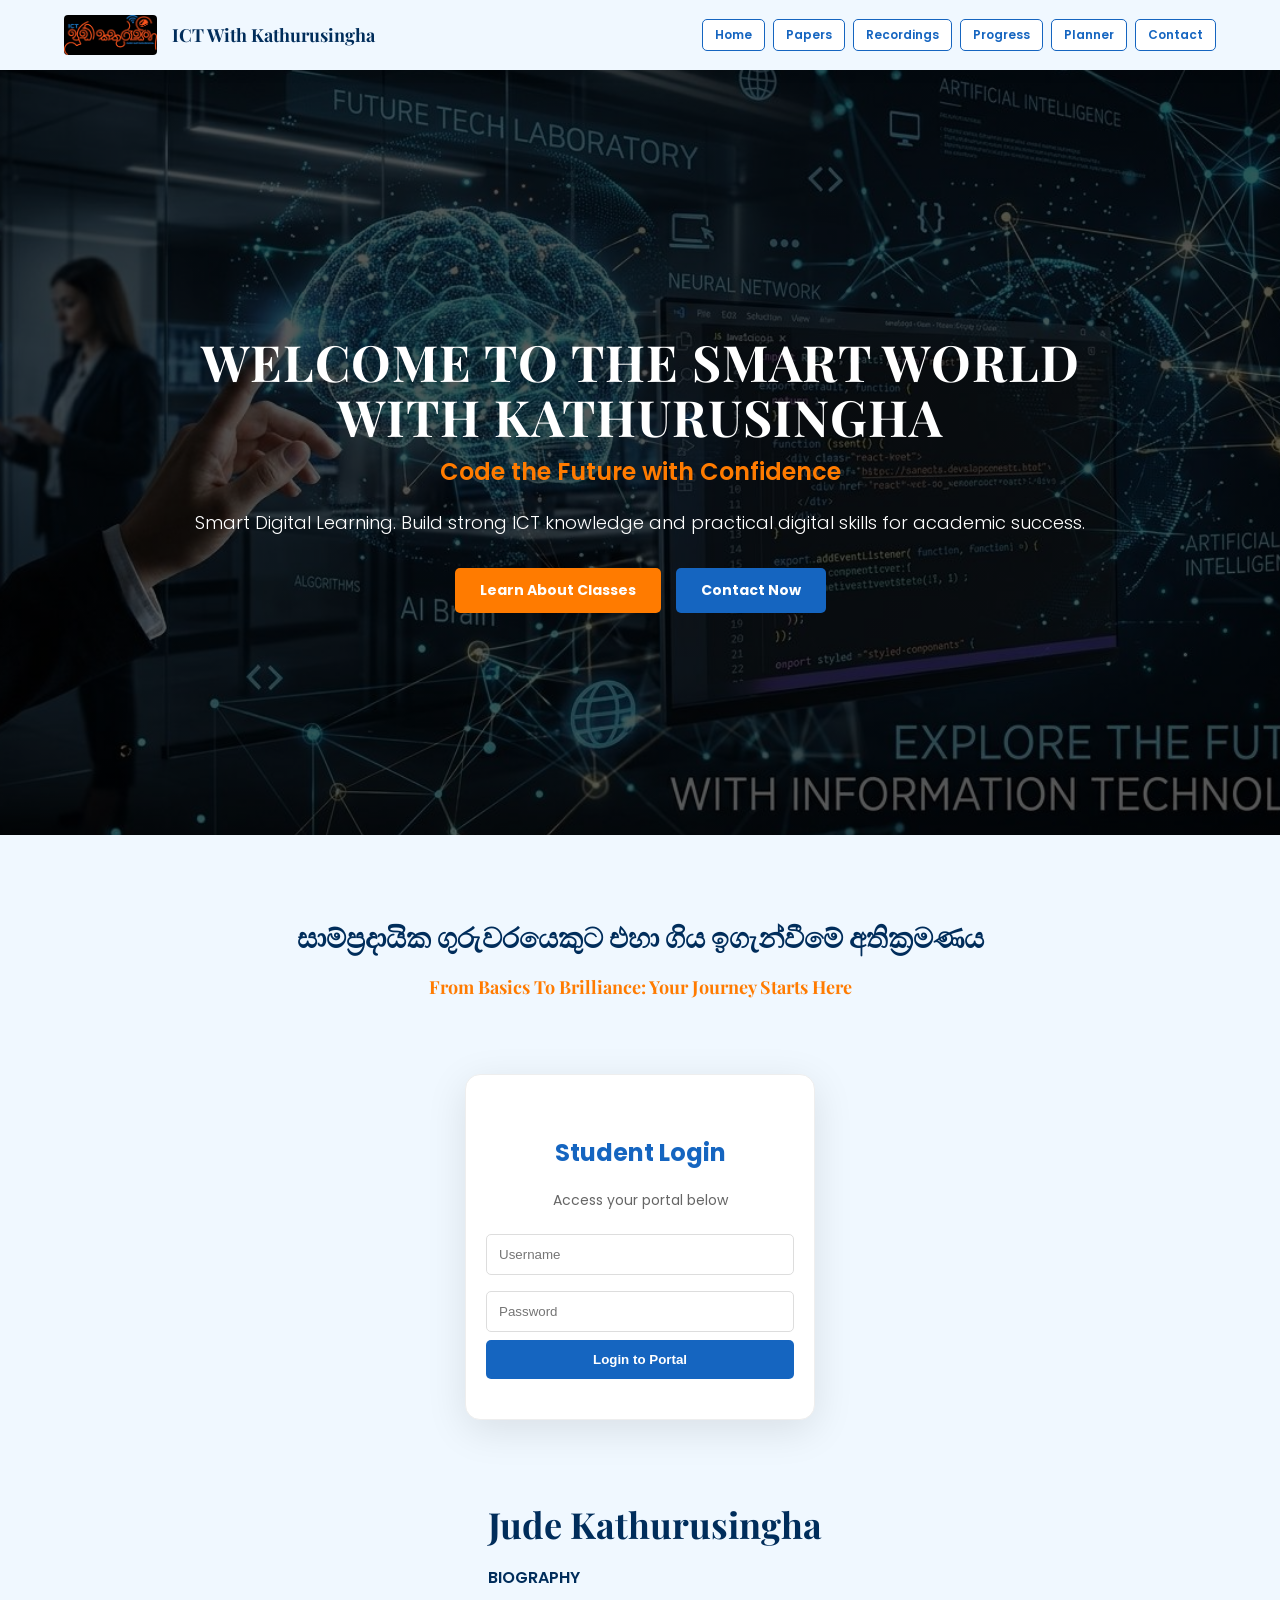
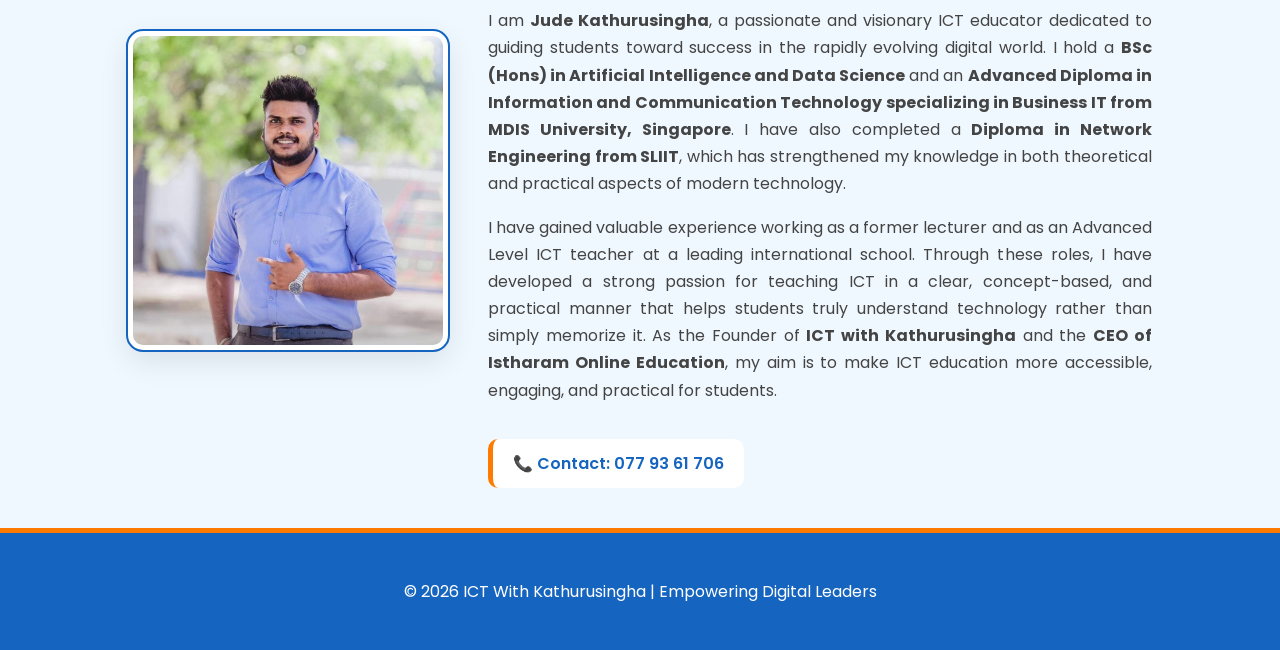
<file: index.html>
<!DOCTYPE html>
<html lang="en">
<head>
    <meta charset="UTF-8">
    <meta name="viewport" content="width=device-width, initial-scale=1.0">
    <title>ICT With Kathurusingha - Home</title>
    <link rel="stylesheet" href="style.css">
    <link rel="stylesheet" href="https://cdnjs.cloudflare.com/ajax/libs/font-awesome/6.0.0/css/all.min.css">
</head>
<body>

<header>
    <div class="logo-area">
        <img src="logo.jpeg" class="logo" alt="Logo">
        <h1>ICT With Kathurusingha</h1>
    </div>
    <nav>
        <a href="index.html">Home</a>
        <a href="papers.html">Papers</a>
        <a href="recordings.html">Recordings</a>
        <a href="progress.html">Progress</a>
        <a href="planner.html">Planner</a>
        <a href="contact.html">Contact</a>
    </nav>
</header>

<section class="hero">
    <div class="hero-text">
        <h1 class="hero-title">WELCOME TO THE SMART WORLD WITH KATHURUSINGHA</h1>
        <span class="tagline">Code the Future with Confidence</span>
        <p>Smart Digital Learning. Build strong ICT knowledge and practical digital skills for academic success.</p>
        <div class="hero-buttons">
            <a href="classes.html" class="btn">Learn About Classes</a>
            <a href="contact.html" class="btn2">Contact Now</a>
        </div>
    </div>
</section>

<section class="description">
    <h1>සාම්ප්‍රදායික ගුරුවරයෙකුට එහා ගිය ඉගැන්වීමේ අතික්‍රමණය</h1>
    <h2>From Basics To Brilliance: Your Journey Starts Here</h2>
</section>
    <section class="login">
    <h2>Student Login</h2>
    <p style="font-size: 14px; color: #666; margin-bottom: 15px;">Access your portal below</p>
    <input type="text" placeholder="Username">
    <input type="password" placeholder="Password">
    <button>Login to Portal</button>
</section>

<section class="teacher">
    <div class="teacher-img">
        <img src="teacher.jpeg" alt="Jude Kathurusingha">
    </div>
    <div class="teacher-info">
        <h2>Jude Kathurusingha</h2>
        <div class="bio-text">
            <p style="font-weight: 600; color: #002d5b; margin-bottom: 5px;">BIOGRAPHY</p>
            <p>I am <b>Jude Kathurusingha</b>, a passionate and visionary ICT educator dedicated to guiding students toward success in the rapidly evolving digital world. I hold a <b>BSc (Hons) in Artificial Intelligence and Data Science</b> and an <b>Advanced Diploma in Information and Communication Technology specializing in Business IT from MDIS University, Singapore</b>. I have also completed a <b>Diploma in Network Engineering from SLIIT</b>, which has strengthened my knowledge in both theoretical and practical aspects of modern technology.</p>

            <p>I have gained valuable experience working as a former lecturer and as an Advanced Level ICT teacher at a leading international school. Through these roles, I have developed a strong passion for teaching ICT in a clear, concept-based, and practical manner that helps students truly understand technology rather than simply memorize it. As the Founder of <b>ICT with Kathurusingha</b> and the <b>CEO of Istharam Online Education</b>, my aim is to make ICT education more accessible, engaging, and practical for students.</p>
        </div>
        
        <div class="contact-highlight">
            📞 Contact: 077 93 61 706
        </div>
    </div>
</section>


<footer>
    <p>© 2026 ICT With Kathurusingha | Empowering Digital Leaders</p>
</footer>

</body>
</html>
</file>
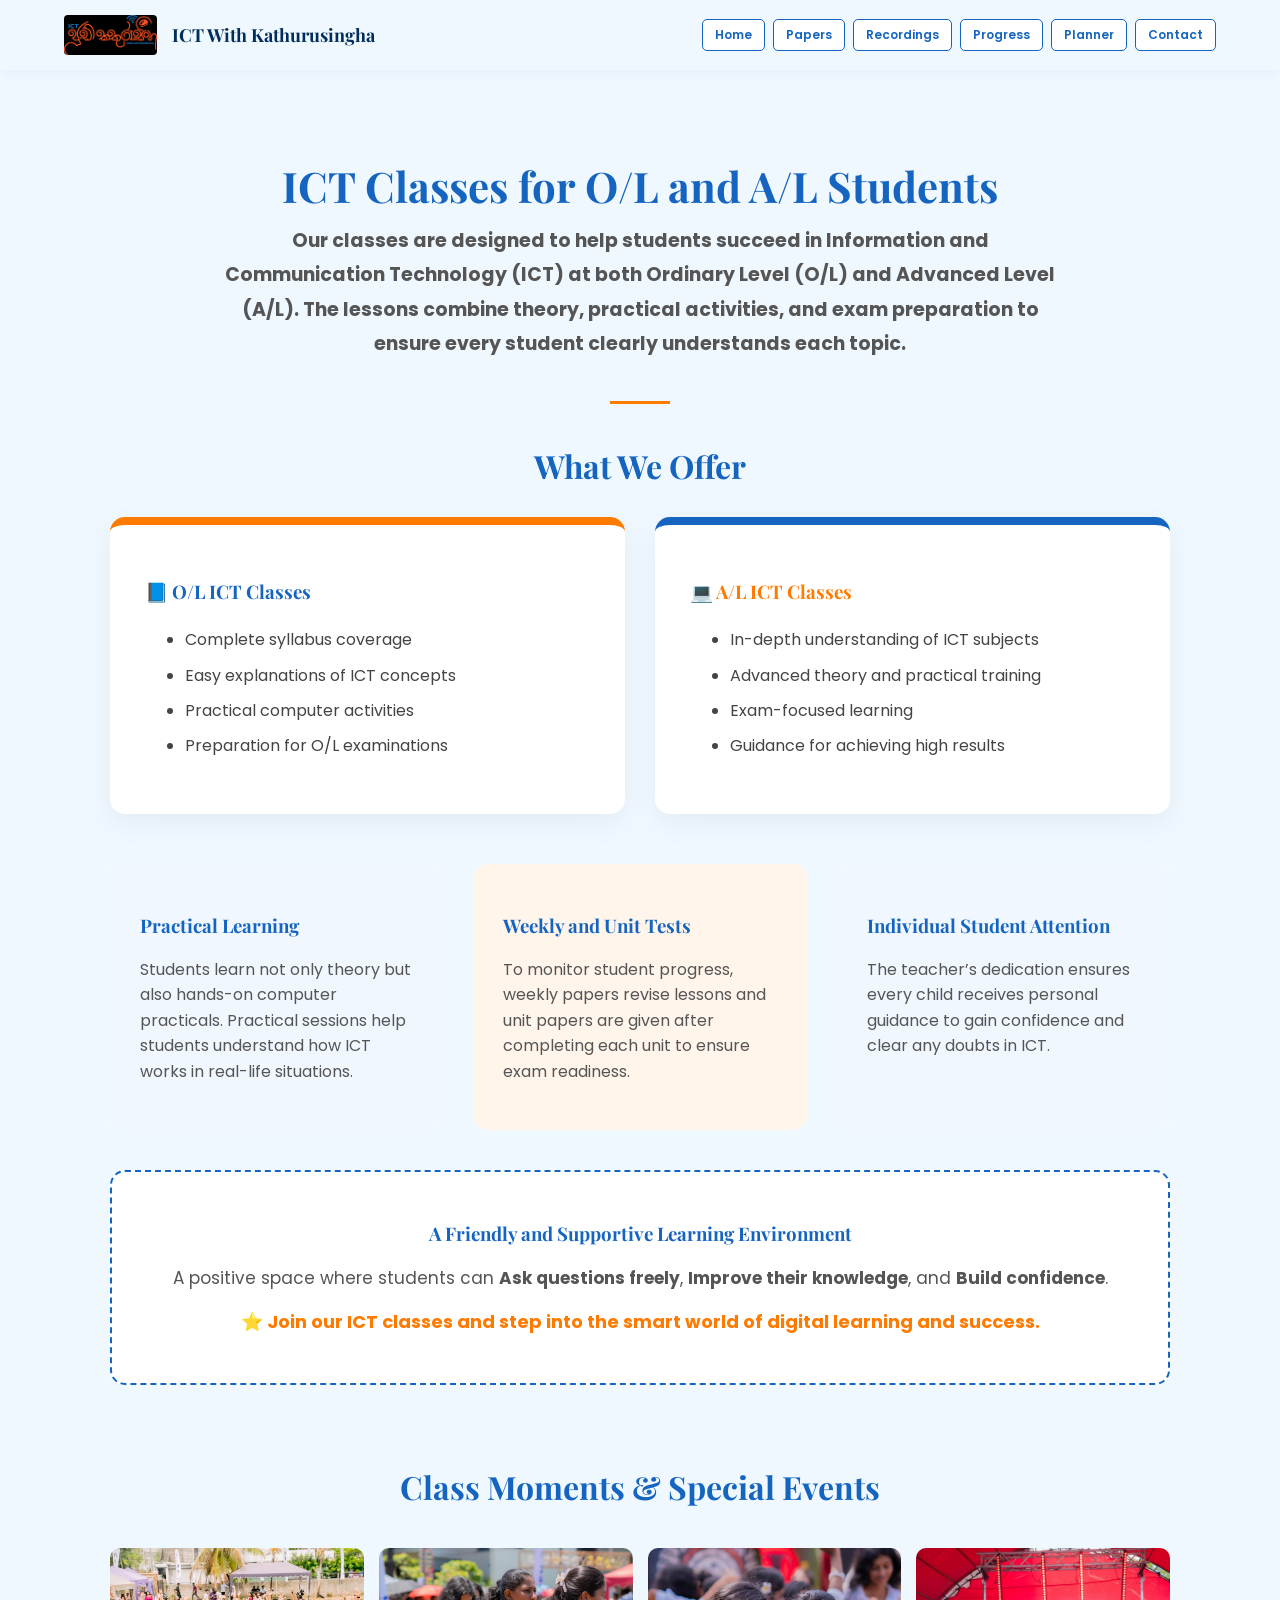
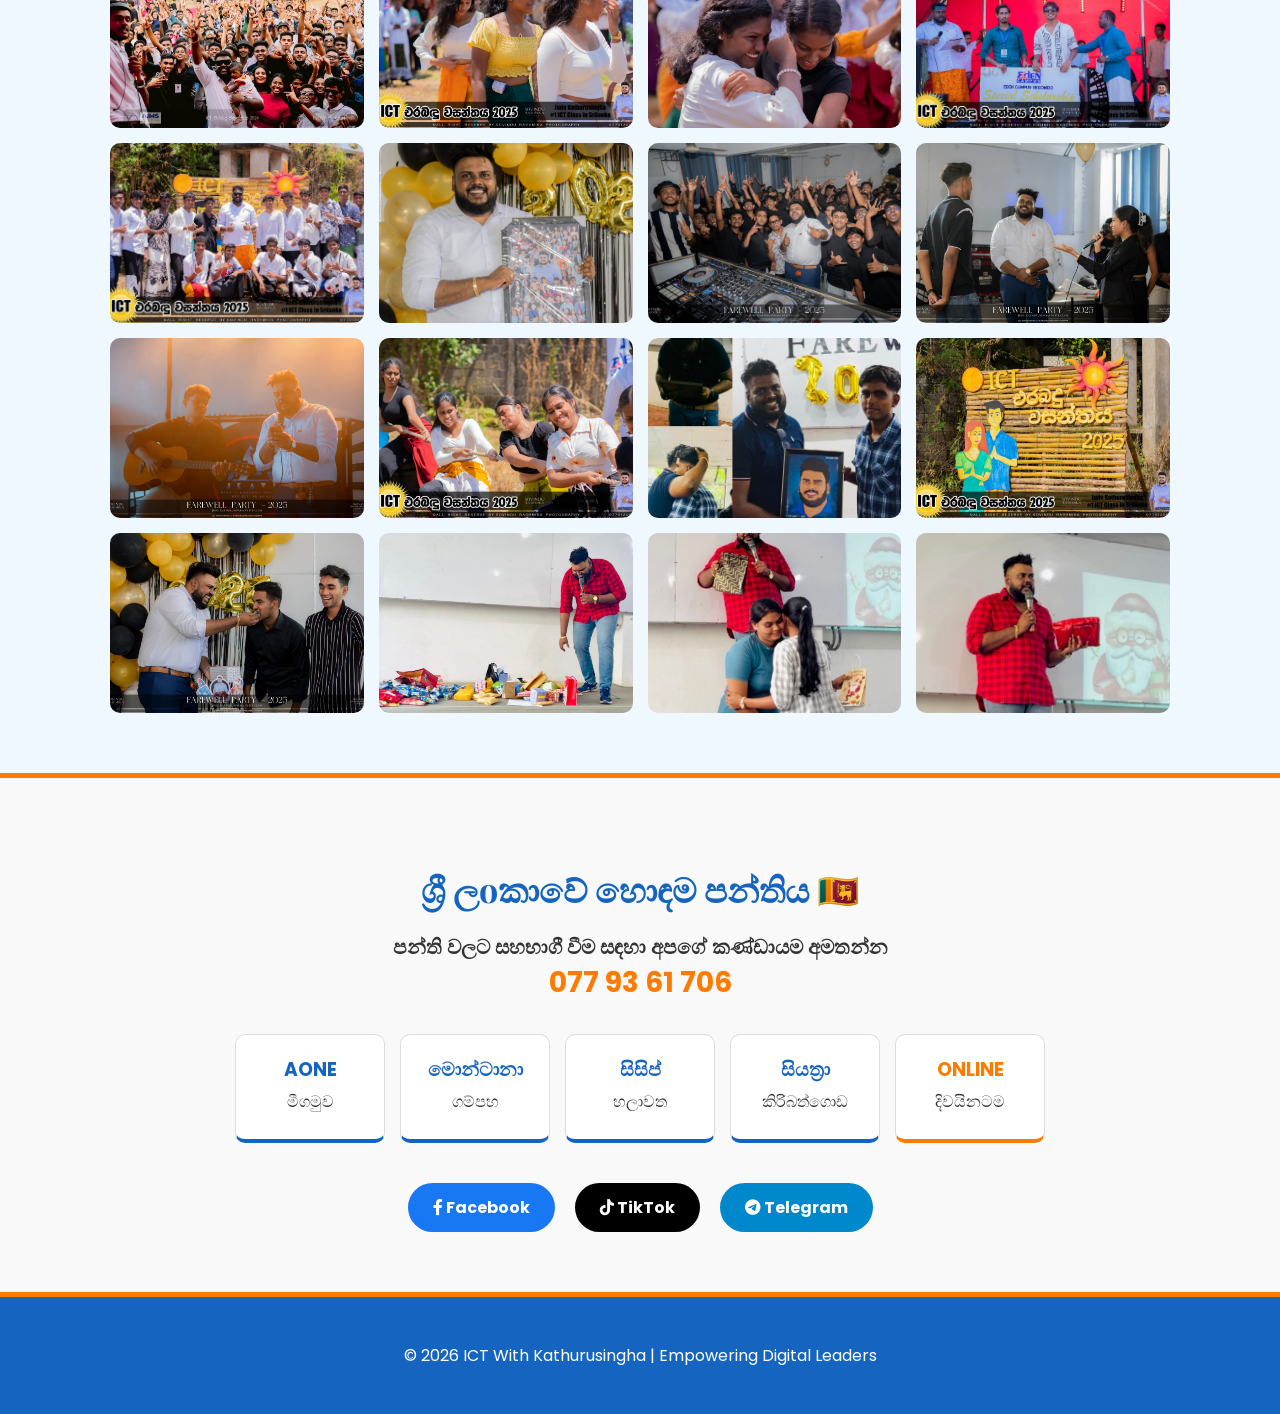
<file: classes.html>
<!DOCTYPE html>
<html lang="en">
<head>
    <meta charset="UTF-8">
    <meta name="viewport" content="width=device-width, initial-scale=1.0">
    <title>Our Classes - ICT With Kathurusingha</title>
    <link rel="stylesheet" href="style.css">
    <link rel="stylesheet" href="https://cdnjs.cloudflare.com/ajax/libs/font-awesome/6.0.0/css/all.min.css">
</head>
<body>

<header>
    <div class="logo-area">
        <img src="logo.jpeg" class="logo" alt="Logo">
        <h1>ICT With Kathurusingha</h1>
    </div>
    <nav>
        <a href="index.html">Home</a>
        <a href="papers.html">Papers</a>
        <a href="recordings.html">Recordings</a>
        <a href="progress.html">Progress</a>
        <a href="planner.html">Planner</a>
        <a href="contact.html">Contact</a>
    </nav>
</header>

<div class="container" style="max-width: 1100px; margin: 40px auto; padding: 20px;">
    <h1 style="font-family: 'Playfair Display', serif; color: #1565c0; text-align: center; font-size: 42px; margin-bottom: 10px;">ICT Classes for O/L and A/L Students</h1>
    <p style="font-size: 19px; line-height: 1.8; text-align: center; color: #555; max-width: 850px; margin: 0 auto;">
       <b> Our classes are designed to help students succeed in Information and Communication Technology (ICT) at both Ordinary Level (O/L) and Advanced Level (A/L). The lessons combine theory, practical activities, and exam preparation to ensure every student clearly understands each topic.</b>
    </p>

    <hr style="border: 0; border-top: 3px solid #ff7b00; width: 60px; margin: 40px auto;">

    <h2 style="text-align: center; font-family: 'Playfair Display', serif; color: #1565c0; font-size: 32px; margin-bottom: 30px;">What We Offer</h2>
    
    <div style="display: grid; grid-template-columns: repeat(auto-fit, minmax(300px, 1fr)); gap: 30px;">
        <div style="background: #fff; padding: 35px; border-radius: 15px; border-top: 8px solid #ff7b00; box-shadow: 0 10px 30px rgba(0,0,0,0.05);">
            <h3 style="color: #1565c0; font-family: 'Playfair Display', serif;">📘 O/L ICT Classes</h3>
            <ul style="line-height: 2.2; font-size: 16px; color: #444;">
                <li>Complete syllabus coverage</li>
                <li>Easy explanations of ICT concepts</li>
                <li>Practical computer activities</li>
                <li>Preparation for O/L examinations</li>
            </ul>
        </div>
        <div style="background: #fff; padding: 35px; border-radius: 15px; border-top: 8px solid #1565c0; box-shadow: 0 10px 30px rgba(0,0,0,0.05);">
            <h3 style="color: #ff7b00; font-family: 'Playfair Display', serif;">💻 A/L ICT Classes</h3>
            <ul style="line-height: 2.2; font-size: 16px; color: #444;">
                <li>In-depth understanding of ICT subjects</li>
                <li>Advanced theory and practical training</li>
                <li>Exam-focused learning</li>
                <li>Guidance for achieving high results</li>
            </ul>
        </div>
    </div>

    <div style="margin-top: 50px; display: grid; grid-template-columns: repeat(auto-fit, minmax(300px, 1fr)); gap: 30px;">
        <div style="background: #f0f7ff; padding: 30px; border-radius: 15px;">
            <h3 style="color: #1565c0; font-family: 'Playfair Display', serif;">Practical Learning</h3>
            <p style="color: #555; line-height: 1.6;">Students learn not only theory but also hands-on computer practicals. Practical sessions help students understand how ICT works in real-life situations.</p>
        </div>
        <div style="background: #fff5eb; padding: 30px; border-radius: 15px;">
            <h3 style="color: #1565c0; font-family: 'Playfair Display', serif;">Weekly and Unit Tests</h3>
            <p style="color: #555; line-height: 1.6;">To monitor student progress, weekly papers revise lessons and unit papers are given after completing each unit to ensure exam readiness.</p>
        </div>
        <div style="background: #f0f7ff; padding: 30px; border-radius: 15px;">
            <h3 style="color: #1565c0; font-family: 'Playfair Display', serif;">Individual Student Attention</h3>
            <p style="color: #555; line-height: 1.6;">The teacher’s dedication ensures every child receives personal guidance to gain confidence and clear any doubts in ICT.</p>
        </div>
    </div>

    <div style="margin-top: 40px; text-align: center; background: #fff; border: 2px dashed #1565c0; padding: 30px; border-radius: 15px;">
        <h3 style="color: #1565c0; font-family: 'Playfair Display', serif;">A Friendly and Supportive Learning Environment</h3>
        <p style="color: #555; font-size: 17px;">A positive space where students can <b>Ask questions freely</b>, <b>Improve their knowledge</b>, and <b>Build confidence</b>.</p>
        <p style="color: #ff7b00; font-weight: bold; font-size: 18px; margin-top: 15px;">⭐ Join our ICT classes and step into the smart world of digital learning and success.</p>
    </div>

    <section style="margin-top: 80px;">
        <h2 style="text-align: center; font-family: 'Playfair Display', serif; color: #1565c0; font-size: 32px; margin-bottom: 40px;">Class Moments & Special Events</h2>
        <div style="display: grid; grid-template-columns: repeat(auto-fit, minmax(220px, 1fr)); gap: 15px;">
            <div style="overflow: hidden; border-radius: 10px; height: 180px;"><img src="img1.jpeg" style="width: 100%; height: 100%; object-fit: cover;"></div>
            <div style="overflow: hidden; border-radius: 10px; height: 180px;"><img src="img2.jpeg" style="width: 100%; height: 100%; object-fit: cover;"></div>
            <div style="overflow: hidden; border-radius: 10px; height: 180px;"><img src="img3.jpeg" style="width: 100%; height: 100%; object-fit: cover;"></div>
            <div style="overflow: hidden; border-radius: 10px; height: 180px;"><img src="img4.jpeg" style="width: 100%; height: 100%; object-fit: cover;"></div>
            <div style="overflow: hidden; border-radius: 10px; height: 180px;"><img src="img5.jpeg" style="width: 100%; height: 100%; object-fit: cover;"></div>
            <div style="overflow: hidden; border-radius: 10px; height: 180px;"><img src="img6.jpeg" style="width: 100%; height: 100%; object-fit: cover;"></div>
            <div style="overflow: hidden; border-radius: 10px; height: 180px;"><img src="img7.jpeg" style="width: 100%; height: 100%; object-fit: cover;"></div>
            <div style="overflow: hidden; border-radius: 10px; height: 180px;"><img src="img8.jpeg" style="width: 100%; height: 100%; object-fit: cover;"></div>
            <div style="overflow: hidden; border-radius: 10px; height: 180px;"><img src="img9.jpeg" style="width: 100%; height: 100%; object-fit: cover;"></div>
            <div style="overflow: hidden; border-radius: 10px; height: 180px;"><img src="img10.jpeg" style="width: 100%; height: 100%; object-fit: cover;"></div>
            <div style="overflow: hidden; border-radius: 10px; height: 180px;"><img src="img11.jpeg" style="width: 100%; height: 100%; object-fit: cover;"></div>
            <div style="overflow: hidden; border-radius: 10px; height: 180px;"><img src="img12.jpeg" style="width: 100%; height: 100%; object-fit: cover;"></div>
            <div style="overflow: hidden; border-radius: 10px; height: 180px;"><img src="img13.jpeg" style="width: 100%; height: 100%; object-fit: cover;"></div>
            <div style="overflow: hidden; border-radius: 10px; height: 180px;"><img src="img14.jpeg" style="width: 100%; height: 100%; object-fit: cover;"></div>
            <div style="overflow: hidden; border-radius: 10px; height: 180px;"><img src="img15.jpeg" style="width: 100%; height: 100%; object-fit: cover;"></div>
            <div style="overflow: hidden; border-radius: 10px; height: 180px;"><img src="img16.jpeg" style="width: 100%; height: 100%; object-fit: cover;"></div>
        </div>
    </section>
</div>

<section class="contact-section" style="text-align: center; padding: 60px 10%; background: #f9f9f9; border-top: 5px solid #ff7b00;">
    <h2 style="font-family: 'Playfair Display', serif; color: #1565c0; font-size: 34px; margin-bottom: 10px;">ශ්‍රී ලoකාවේ හොඳම පන්තිය 🇱🇰</h2>
    <p style="font-size: 20px; font-weight: 600; color: #333;">පන්ති වලට සහභාගී වීම සඳහා අපගේ කණ්ඩායම අමතන්න <br> <span style="color: #ff7b00; font-size: 28px; font-weight: bold;">077 93 61 706</span></p>

    <div style="display: flex; flex-wrap: wrap; justify-content: center; gap: 15px; margin-top: 30px;">
        <div style="background: white; border: 1px solid #ddd; padding: 20px; border-radius: 10px; width: 150px; border-bottom: 4px solid #1565c0;">
            <h3 style="margin: 0; color: #1565c0;">AONE</h3>
            <p style="margin: 5px 0;">මීගමුව</p>
        </div>
        <div style="background: white; border: 1px solid #ddd; padding: 20px; border-radius: 10px; width: 150px; border-bottom: 4px solid #1565c0;">
            <h3 style="margin: 0; color: #1565c0;">මොන්ටානා</h3>
            <p style="margin: 5px 0;">ගම්පහ</p>
        </div>
        <div style="background: white; border: 1px solid #ddd; padding: 20px; border-radius: 10px; width: 150px; border-bottom: 4px solid #1565c0;">
            <h3 style="margin: 0; color: #1565c0;">සිසිප්</h3>
            <p style="margin: 5px 0;">හලාවත</p>
        </div>
        <div style="background: white; border: 1px solid #ddd; padding: 20px; border-radius: 10px; width: 150px; border-bottom: 4px solid #1565c0;">
            <h3 style="margin: 0; color: #1565c0;">සියත්‍රා</h3>
            <p style="margin: 5px 0;">කිරිබත්ගොඩ</p>
        </div>
        <div style="background: white; border: 1px solid #ddd; padding: 20px; border-radius: 10px; width: 150px; border-bottom: 4px solid #ff7b00;">
            <h3 style="margin: 0; color: #ff7b00;">ONLINE</h3>
            <p style="margin: 5px 0;">දිවයිනටම</p>
        </div>
    </div>

    <div style="display: flex; justify-content: center; gap: 20px; margin-top: 40px;">
        <a href="https://www.facebook.com/share/1CArF5iA5g/" style="background: #1877f2; color: white; padding: 12px 25px; text-decoration: none; border-radius: 50px; font-weight: bold;"><i class="fab fa-facebook-f"></i> Facebook</a>
        <a href="https://tiktok.com/@judekathurusingha" style="background: black; color: white; padding: 12px 25px; text-decoration: none; border-radius: 50px; font-weight: bold;"><i class="fab fa-tiktok"></i> TikTok</a>
        <a href="https://t.me/Kathurusingha" style="background: #0088cc; color: white; padding: 12px 25px; text-decoration: none; border-radius: 50px; font-weight: bold;"><i class="fab fa-telegram-plane"></i> Telegram</a>
    </div>
</section>

<footer>
    <p>© 2026 ICT With Kathurusingha | Empowering Digital Leaders</p>
</footer>

</body>
</html>
</file>
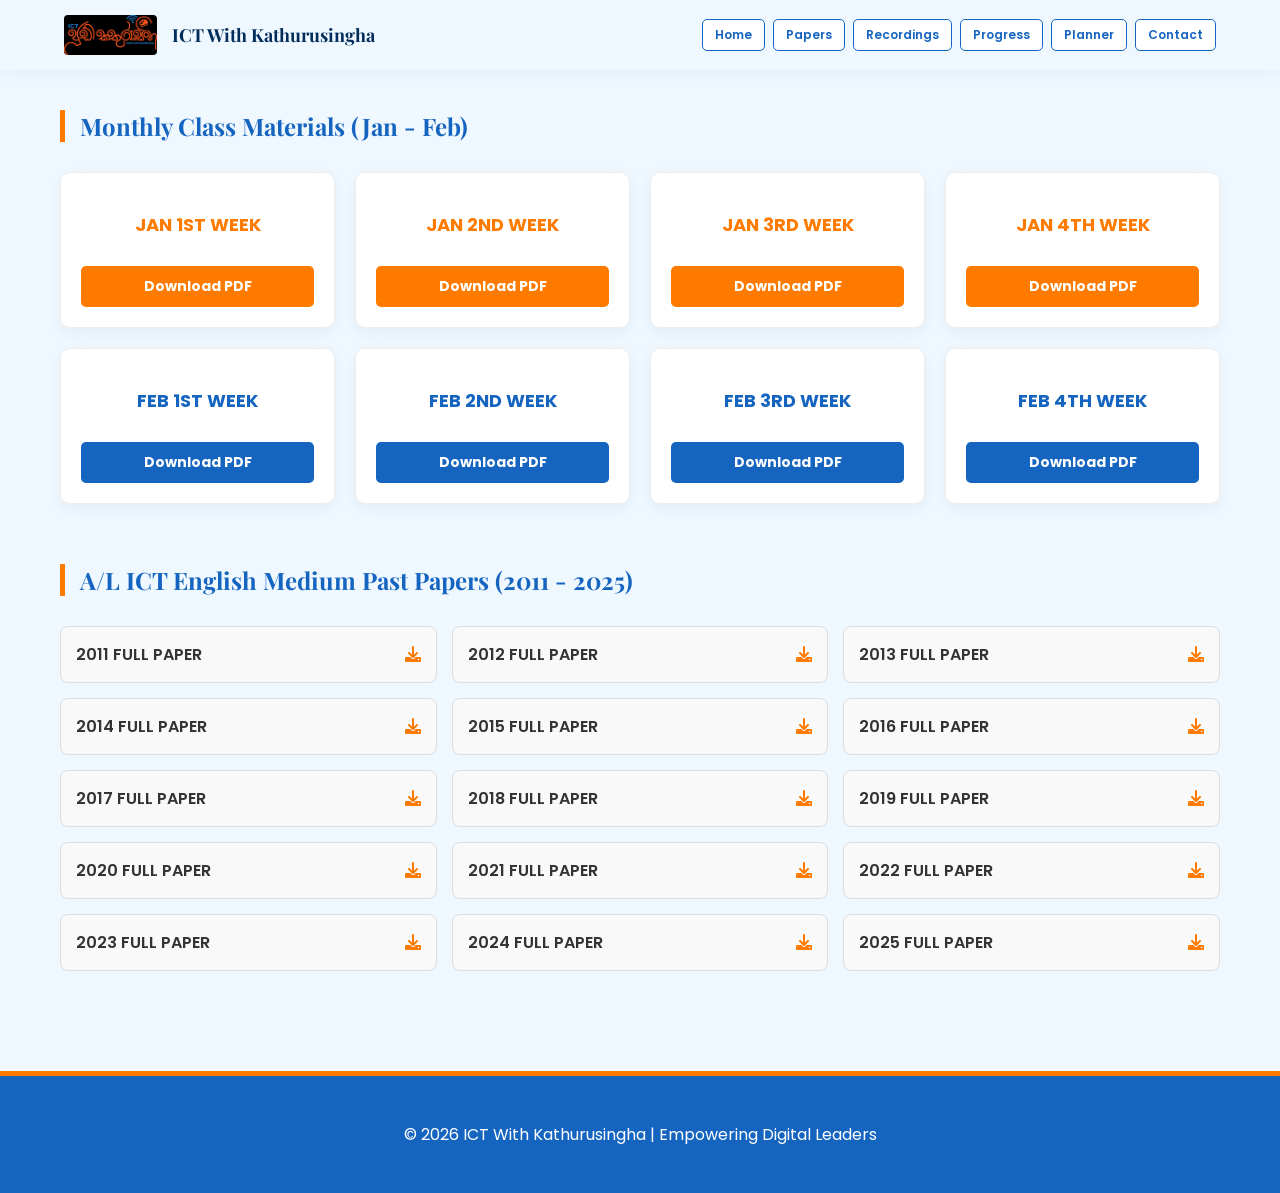
<file: papers.html>
<!DOCTYPE html>
<html lang="en">
<head>
    <meta charset="UTF-8">
    <meta name="viewport" content="width=device-width, initial-scale=1.0">
    <title>Papers - ICT With Kathurusingha</title>
    <link rel="stylesheet" href="style.css">
    <link rel="stylesheet" href="https://cdnjs.cloudflare.com/ajax/libs/font-awesome/6.0.0/css/all.min.css">
</head>
<body>

<header>
    <div class="logo-area">
        <img src="logo.jpeg" class="logo" alt="Logo">
        <h1>ICT With Kathurusingha</h1>
    </div>
    <nav>
        <a href="index.html">Home</a>
        <a href="papers.html">Papers</a>
        <a href="recordings.html">Recordings</a>
        <a href="progress.html">Progress</a>
        <a href="planner.html">Planner</a>
        <a href="contact.html">Contact</a>
    </nav>
</header>

<div class="container" style="max-width: 1200px; margin: 40px auto; padding: 0 20px;">
    
    <h2 style="font-family: 'Playfair Display', serif; color: #1565c0; border-left: 5px solid #ff7b00; padding-left: 15px; margin-bottom: 30px;">Monthly Class Materials (Jan - Feb)</h2>
    
    <div style="display: grid; grid-template-columns: repeat(auto-fit, minmax(250px, 1fr)); gap: 20px; margin-bottom: 60px;">
        <div class="paper-box" style="background: #fff; padding: 20px; border-radius: 10px; box-shadow: 0 5px 15px rgba(0,0,0,0.05); border: 1px solid #eee; text-align: center;">
            <h3 style="color: #ff7b00; font-size: 18px;">JAN 1ST WEEK</h3>
            <a href="JAN 1ST WEEK.pdf" class="btn" style="width: 100%; padding: 10px; font-size: 14px; margin-top: 10px;">Download PDF</a>
        </div>
        <div class="paper-box" style="background: #fff; padding: 20px; border-radius: 10px; box-shadow: 0 5px 15px rgba(0,0,0,0.05); border: 1px solid #eee; text-align: center;">
            <h3 style="color: #ff7b00; font-size: 18px;">JAN 2ND WEEK</h3>
            <a href="JAN 2ND WEEK.pdf" class="btn" style="width: 100%; padding: 10px; font-size: 14px; margin-top: 10px;">Download PDF</a>
        </div>
        <div class="paper-box" style="background: #fff; padding: 20px; border-radius: 10px; box-shadow: 0 5px 15px rgba(0,0,0,0.05); border: 1px solid #eee; text-align: center;">
            <h3 style="color: #ff7b00; font-size: 18px;">JAN 3RD WEEK</h3>
            <a href="JAN 3RD WEEK.pdf" class="btn" style="width: 100%; padding: 10px; font-size: 14px; margin-top: 10px;">Download PDF</a>
        </div>
        <div class="paper-box" style="background: #fff; padding: 20px; border-radius: 10px; box-shadow: 0 5px 15px rgba(0,0,0,0.05); border: 1px solid #eee; text-align: center;">
            <h3 style="color: #ff7b00; font-size: 18px;">JAN 4TH WEEK</h3>
            <a href="JAN 4TH WEEK.pdf" class="btn" style="width: 100%; padding: 10px; font-size: 14px; margin-top: 10px;">Download PDF</a>
        </div>
        <div class="paper-box" style="background: #fff; padding: 20px; border-radius: 10px; box-shadow: 0 5px 15px rgba(0,0,0,0.05); border: 1px solid #eee; text-align: center;">
            <h3 style="color: #1565c0; font-size: 18px;">FEB 1ST WEEK</h3>
            <a href="Feb 1st week.pdf" class="btn2" style="width: 100%; padding: 10px; font-size: 14px; margin-top: 10px; display: inline-block; text-decoration: none;">Download PDF</a>
        </div>
        <div class="paper-box" style="background: #fff; padding: 20px; border-radius: 10px; box-shadow: 0 5px 15px rgba(0,0,0,0.05); border: 1px solid #eee; text-align: center;">
            <h3 style="color: #1565c0; font-size: 18px;">FEB 2ND WEEK</h3>
            <a href="Feb 2nd week.pdf" class="btn2" style="width: 100%; padding: 10px; font-size: 14px; margin-top: 10px; display: inline-block; text-decoration: none;">Download PDF</a>
        </div>
        <div class="paper-box" style="background: #fff; padding: 20px; border-radius: 10px; box-shadow: 0 5px 15px rgba(0,0,0,0.05); border: 1px solid #eee; text-align: center;">
            <h3 style="color: #1565c0; font-size: 18px;">FEB 3RD WEEK</h3>
            <a href="Feb 3rd week.pdf" class="btn2" style="width: 100%; padding: 10px; font-size: 14px; margin-top: 10px; display: inline-block; text-decoration: none;">Download PDF</a>
        </div>
        <div class="paper-box" style="background: #fff; padding: 20px; border-radius: 10px; box-shadow: 0 5px 15px rgba(0,0,0,0.05); border: 1px solid #eee; text-align: center;">
            <h3 style="color: #1565c0; font-size: 18px;">FEB 4TH WEEK</h3>
            <a href="Feb 4th week.pdf" class="btn2" style="width: 100%; padding: 10px; font-size: 14px; margin-top: 10px; display: inline-block; text-decoration: none;">Download PDF</a>
        </div>
    </div>

    <h2 style="font-family: 'Playfair Display', serif; color: #1565c0; border-left: 5px solid #ff7b00; padding-left: 15px; margin-bottom: 30px;">A/L ICT English Medium Past Papers (2011 - 2025)</h2>
    
    <div style="display: grid; grid-template-columns: repeat(auto-fit, minmax(280px, 1fr)); gap: 15px;">
        <div class="paper-box" style="background: #f9f9f9; padding: 15px; border-radius: 8px; border: 1px solid #ddd; display: flex; justify-content: space-between; align-items: center;">
            <span style="font-weight: 600;">2011 FULL PAPER</span>
            <a href="2011 AL ICT ENGLISH MEDIUM FULL PAPER.pdf" style="color: #ff7b00; text-decoration: none;"><i class="fas fa-download"></i></a>
        </div>
        <div class="paper-box" style="background: #f9f9f9; padding: 15px; border-radius: 8px; border: 1px solid #ddd; display: flex; justify-content: space-between; align-items: center;">
            <span style="font-weight: 600;">2012 FULL PAPER</span>
            <a href="2012 AL ICT ENGLISH MEDIUM FULL PAPER.pdf" style="color: #ff7b00; text-decoration: none;"><i class="fas fa-download"></i></a>
        </div>
        <div class="paper-box" style="background: #f9f9f9; padding: 15px; border-radius: 8px; border: 1px solid #ddd; display: flex; justify-content: space-between; align-items: center;">
            <span style="font-weight: 600;">2013 FULL PAPER</span>
            <a href="2013 AL ICT ENGLISH MEDIUM FULL PAPER.pdf" style="color: #ff7b00; text-decoration: none;"><i class="fas fa-download"></i></a>
        </div>
        <div class="paper-box" style="background: #f9f9f9; padding: 15px; border-radius: 8px; border: 1px solid #ddd; display: flex; justify-content: space-between; align-items: center;">
            <span style="font-weight: 600;">2014 FULL PAPER</span>
            <a href="2014 AL ICT ENGLISH MEDIUM FULL PAPER.pdf" style="color: #ff7b00; text-decoration: none;"><i class="fas fa-download"></i></a>
        </div>
        <div class="paper-box" style="background: #f9f9f9; padding: 15px; border-radius: 8px; border: 1px solid #ddd; display: flex; justify-content: space-between; align-items: center;">
            <span style="font-weight: 600;">2015 FULL PAPER</span>
            <a href="2015 AL ICT ENGLISH MEDIUM FULL PAPER.pdf" style="color: #ff7b00; text-decoration: none;"><i class="fas fa-download"></i></a>
        </div>
        <div class="paper-box" style="background: #f9f9f9; padding: 15px; border-radius: 8px; border: 1px solid #ddd; display: flex; justify-content: space-between; align-items: center;">
            <span style="font-weight: 600;">2016 FULL PAPER</span>
            <a href="2016 AL ICT ENGLISH MEDIUM FULL PAPER.pdf" style="color: #ff7b00; text-decoration: none;"><i class="fas fa-download"></i></a>
        </div>
        <div class="paper-box" style="background: #f9f9f9; padding: 15px; border-radius: 8px; border: 1px solid #ddd; display: flex; justify-content: space-between; align-items: center;">
            <span style="font-weight: 600;">2017 FULL PAPER</span>
            <a href="2017 AL ICT ENGLISH MEDIUM FULL PAPER.pdf" style="color: #ff7b00; text-decoration: none;"><i class="fas fa-download"></i></a>
        </div>
        <div class="paper-box" style="background: #f9f9f9; padding: 15px; border-radius: 8px; border: 1px solid #ddd; display: flex; justify-content: space-between; align-items: center;">
            <span style="font-weight: 600;">2018 FULL PAPER</span>
            <a href="2018 AL ICT ENGLISH MEDIUM FULL PAPER.pdf" style="color: #ff7b00; text-decoration: none;"><i class="fas fa-download"></i></a>
        </div>
        <div class="paper-box" style="background: #f9f9f9; padding: 15px; border-radius: 8px; border: 1px solid #ddd; display: flex; justify-content: space-between; align-items: center;">
            <span style="font-weight: 600;">2019 FULL PAPER</span>
            <a href="2019 AL ICT ENGLISH MEDIUM FULL PAPER.pdf" style="color: #ff7b00; text-decoration: none;"><i class="fas fa-download"></i></a>
        </div>
        <div class="paper-box" style="background: #f9f9f9; padding: 15px; border-radius: 8px; border: 1px solid #ddd; display: flex; justify-content: space-between; align-items: center;">
            <span style="font-weight: 600;">2020 FULL PAPER</span>
            <a href="2020 AL ICT ENGLISH MEDIUM FULL PAPER.pdf" style="color: #ff7b00; text-decoration: none;"><i class="fas fa-download"></i></a>
        </div>
        <div class="paper-box" style="background: #f9f9f9; padding: 15px; border-radius: 8px; border: 1px solid #ddd; display: flex; justify-content: space-between; align-items: center;">
            <span style="font-weight: 600;">2021 FULL PAPER</span>
            <a href="2021 AL ICT ENGLISH MEDIUM FULL PAPER.pdf" style="color: #ff7b00; text-decoration: none;"><i class="fas fa-download"></i></a>
        </div>
        <div class="paper-box" style="background: #f9f9f9; padding: 15px; border-radius: 8px; border: 1px solid #ddd; display: flex; justify-content: space-between; align-items: center;">
            <span style="font-weight: 600;">2022 FULL PAPER</span>
            <a href="2022 AL ICT ENGLISH MEDIUM FULL PAPER.pdf" style="color: #ff7b00; text-decoration: none;"><i class="fas fa-download"></i></a>
        </div>
        <div class="paper-box" style="background: #f9f9f9; padding: 15px; border-radius: 8px; border: 1px solid #ddd; display: flex; justify-content: space-between; align-items: center;">
            <span style="font-weight: 600;">2023 FULL PAPER</span>
            <a href="2023 AL ICT ENGLISH MEDIUM FULL PAPER.pdf" style="color: #ff7b00; text-decoration: none;"><i class="fas fa-download"></i></a>
        </div>
        <div class="paper-box" style="background: #f9f9f9; padding: 15px; border-radius: 8px; border: 1px solid #ddd; display: flex; justify-content: space-between; align-items: center;">
            <span style="font-weight: 600;">2024 FULL PAPER</span>
            <a href="2024 AL ICT ENGLISH MEDIUM FULL PAPER.pdf" style="color: #ff7b00; text-decoration: none;"><i class="fas fa-download"></i></a>
        </div>
        <div class="paper-box" style="background: #f9f9f9; padding: 15px; border-radius: 8px; border: 1px solid #ddd; display: flex; justify-content: space-between; align-items: center;">
            <span style="font-weight: 600;">2025 FULL PAPER</span>
            <a href="2025 AL ICT ENGLISH MEDIUM FULL PAPER.pdf" style="color: #ff7b00; text-decoration: none;"><i class="fas fa-download"></i></a>
        </div>
    </div>
</div>

<footer style="margin-top: 100px;">
    <p>© 2026 ICT With Kathurusingha | Empowering Digital Leaders</p>
</footer>

</body>
</html>
</file>
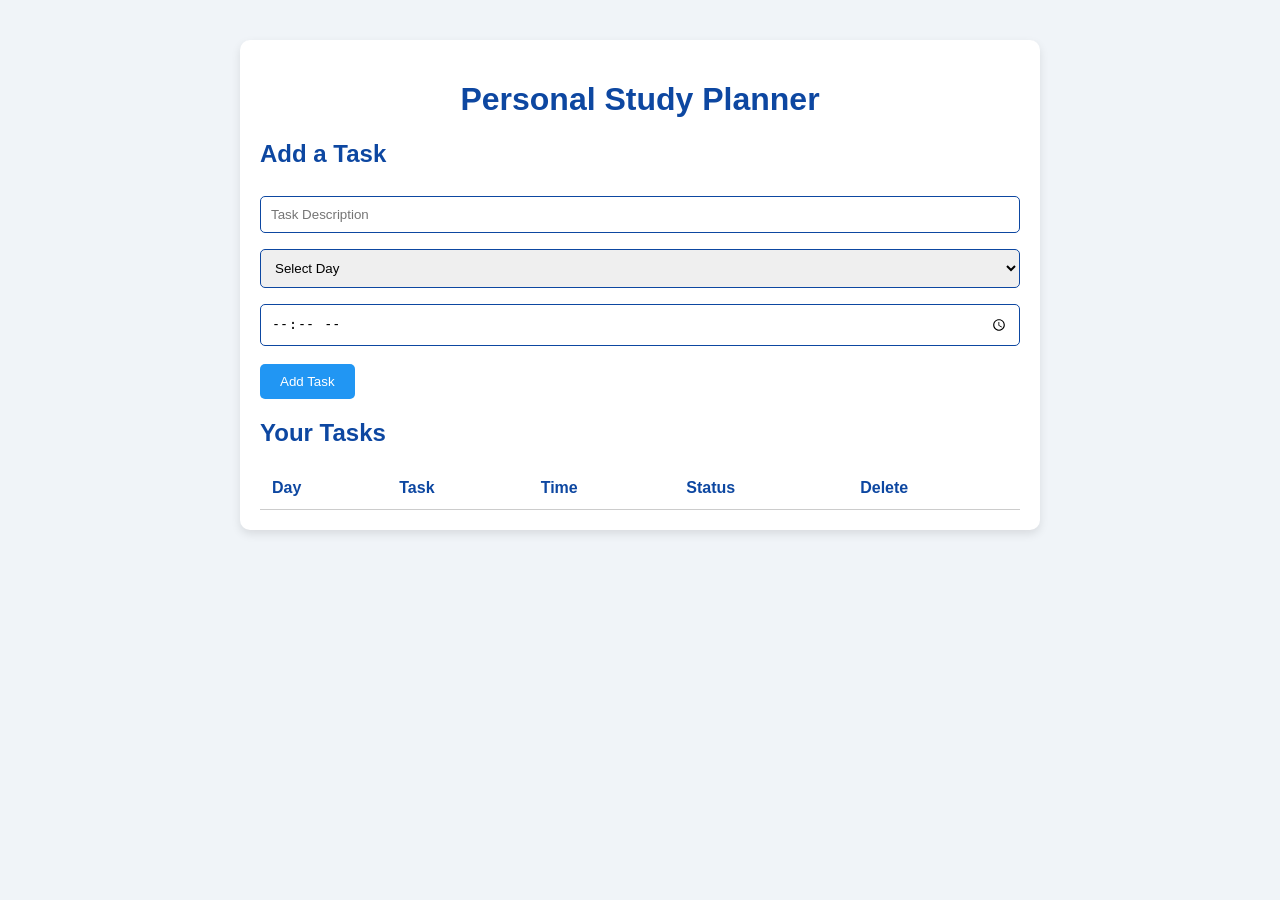
<file: planner.html>
<!DOCTYPE html>
<html>
<head>
  <title>Personal Study Planner</title>
  <link rel="stylesheet" href="style.css">
  <style>
    body {
      font-family: Arial, sans-serif;
      background: #f0f4f8;
      padding: 20px;
      color: #0d47a1;
    }
    h1 { text-align: center; }
    .planner-container {
      max-width: 800px;
      margin: 20px auto;
      background: #ffffff;
      padding: 20px;
      border-radius: 10px;
      box-shadow: 0 4px 10px rgba(0,0,0,0.1);
    }
    input, textarea, select {
      width: 100%;
      padding: 10px;
      margin: 8px 0;
      border-radius: 5px;
      border: 1px solid #0d47a1;
      box-sizing: border-box;
    }
    button {
      padding: 10px 20px;
      background: #2196f3;
      color: white;
      border: none;
      border-radius: 5px;
      cursor: pointer;
      margin-top: 10px;
    }
    button:hover {
      background: #1976d2;
    }
    table {
      width: 100%;
      border-collapse: collapse;
      margin-top: 20px;
    }
    th, td {
      padding: 12px;
      text-align: left;
      border-bottom: 1px solid #ccc;
    }
    tr.done td {
      text-decoration: line-through;
      color: gray;
    }
    .delete-btn {
      background: #ff7b00;
      padding: 5px 10px;
      border-radius: 5px;
      cursor: pointer;
      color: white;
      border: none;
    }
    .delete-btn:hover {
      background: #e65a00;
    }
  </style>
</head>
<body>

<div class="planner-container">
  <h1>Personal Study Planner</h1>

  <h2>Add a Task</h2>
  <input type="text" id="taskName" placeholder="Task Description">
  <select id="taskDay">
    <option value="">Select Day</option>
    <option>Monday</option>
    <option>Tuesday</option>
    <option>Wednesday</option>
    <option>Thursday</option>
    <option>Friday</option>
    <option>Saturday</option>
    <option>Sunday</option>
  </select>
  <input type="time" id="taskTime">
  <button onclick="addTask()">Add Task</button>

  <h2>Your Tasks</h2>
  <table id="taskTable">
    <tr>
      <th>Day</th>
      <th>Task</th>
      <th>Time</th>
      <th>Status</th>
      <th>Delete</th>
    </tr>
    <!-- Tasks will appear here dynamically -->
  </table>
</div>

<script>
  function addTask() {
    const taskName = document.getElementById('taskName').value;
    const taskDay = document.getElementById('taskDay').value;
    const taskTime = document.getElementById('taskTime').value;

    if (!taskName || !taskDay || !taskTime) {
      alert('Please fill in all fields!');
      return;
    }

    const table = document.getElementById('taskTable');
    const row = table.insertRow(-1);

    const dayCell = row.insertCell(0);
    const taskCell = row.insertCell(1);
    const timeCell = row.insertCell(2);
    const statusCell = row.insertCell(3);
    const deleteCell = row.insertCell(4);

    dayCell.textContent = taskDay;
    taskCell.textContent = taskName;
    timeCell.textContent = taskTime;

    const doneBtn = document.createElement('button');
    doneBtn.textContent = 'Mark Done';
    doneBtn.onclick = function() {
      row.classList.toggle('done');
      doneBtn.textContent = row.classList.contains('done') ? 'Undo' : 'Mark Done';
    };
    statusCell.appendChild(doneBtn);

    const deleteBtn = document.createElement('button');
    deleteBtn.textContent = 'Delete';
    deleteBtn.className = 'delete-btn';
    deleteBtn.onclick = function() {
      table.deleteRow(row.rowIndex);
    };
    deleteCell.appendChild(deleteBtn);

    // Clear inputs
    document.getElementById('taskName').value = '';
    document.getElementById('taskDay').value = '';
    document.getElementById('taskTime').value = '';
  }
</script>

</body>
</html>
</file>
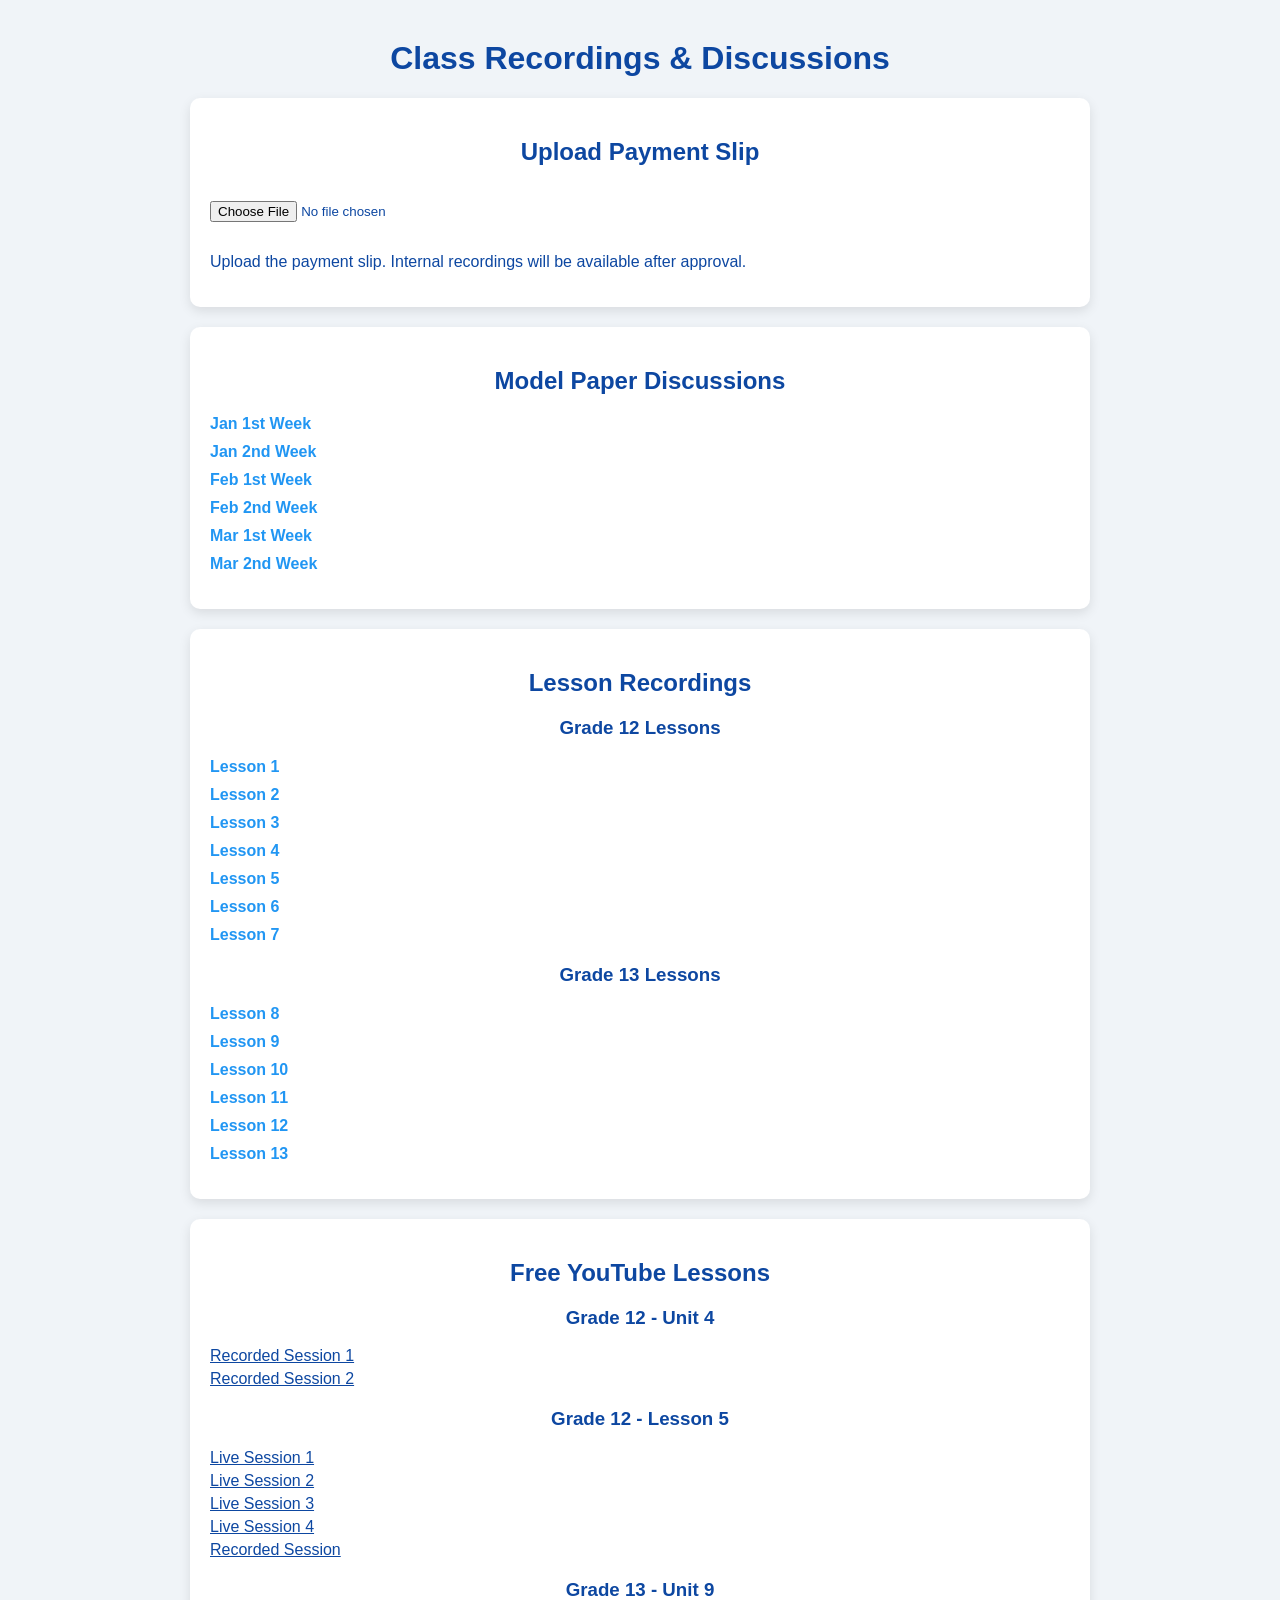
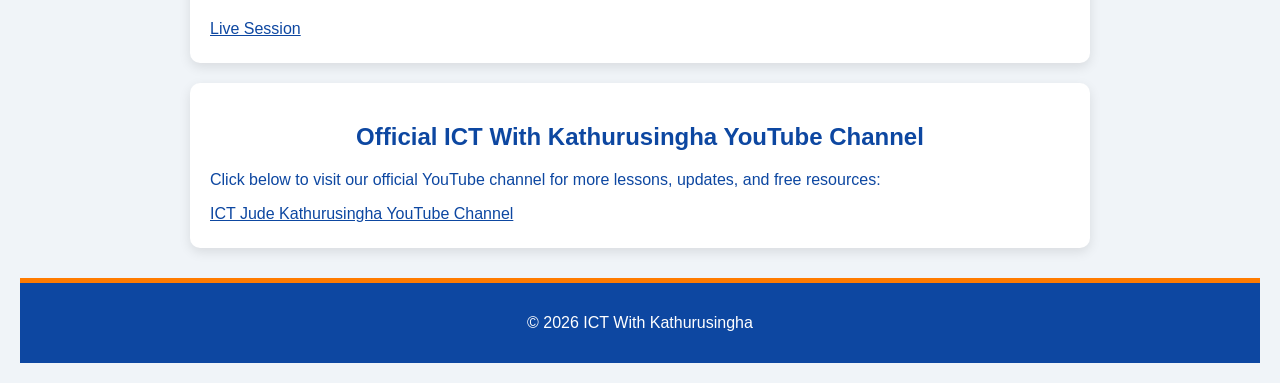
<file: recordings.html>
<!DOCTYPE html>
<html>
<head>
  <title>Class Recordings - ICT With Kathurusingha</title>
  <link rel="stylesheet" href="style.css">
  <style>
    body {
      font-family: Arial, sans-serif;
      background: #f0f4f8;
      color: #0d47a1;
      padding: 20px;
    }
    h1, h2, h3 {
      text-align: center;
      margin-top: 20px;
    }
    .section {
      max-width: 900px;
      margin: 20px auto;
      background: #ffffff;
      padding: 20px;
      border-radius: 10px;
      box-shadow: 0 4px 12px rgba(0,0,0,0.1);
    }
    ul {
      list-style: none;
      padding: 0;
    }
    li {
      margin: 10px 0;
    }
    a.recording-link {
      color: #2196f3;
      text-decoration: none;
      font-weight: bold;
      cursor: pointer;
    }
    a.recording-link:hover {
      color: #ff7b00;
    }
    .youtube-links a {
      display: block;
      color: #0d47a1;
      margin: 5px 0;
      text-decoration: underline;
    }
    .youtube-links a:hover {
      color: #ff7b00;
    }
    input[type="file"] {
      margin: 15px 0;
    }
    .message {
      color: red;
      font-weight: bold;
      margin-top: 10px;
    }
    footer {
      background: #0d47a1;
      color: white;
      text-align: center;
      padding: 15px;
      margin-top: 30px;
    }
  </style>
</head>
<body>

<h1>Class Recordings & Discussions</h1>

<!-- Payment Slip Upload -->
<div class="section">
  <h2>Upload Payment Slip</h2>
  <input type="file" id="paymentSlip">
  <p>Upload the payment slip. Internal recordings will be available after approval.</p>
</div>

<!-- Model Paper Discussions -->
<div class="section">
  <h2>Model Paper Discussions</h2>
  <ul>
    <li><a class="recording-link" onclick="checkPayment()">Jan 1st Week</a></li>
    <li><a class="recording-link" onclick="checkPayment()">Jan 2nd Week</a></li>
    <li><a class="recording-link" onclick="checkPayment()">Feb 1st Week</a></li>
    <li><a class="recording-link" onclick="checkPayment()">Feb 2nd Week</a></li>
    <li><a class="recording-link" onclick="checkPayment()">Mar 1st Week</a></li>
    <li><a class="recording-link" onclick="checkPayment()">Mar 2nd Week</a></li>
  </ul>
</div>

<!-- Lesson Recordings -->
<div class="section">
  <h2>Lesson Recordings</h2>

  <h3>Grade 12 Lessons</h3>
  <ul>
    <li><a class="recording-link" onclick="checkPayment()">Lesson 1</a></li>
    <li><a class="recording-link" onclick="checkPayment()">Lesson 2</a></li>
    <li><a class="recording-link" onclick="checkPayment()">Lesson 3</a></li>
    <li><a class="recording-link" onclick="checkPayment()">Lesson 4</a></li>
    <li><a class="recording-link" onclick="checkPayment()">Lesson 5</a></li>
    <li><a class="recording-link" onclick="checkPayment()">Lesson 6</a></li>
    <li><a class="recording-link" onclick="checkPayment()">Lesson 7</a></li>
  </ul>

  <h3>Grade 13 Lessons</h3>
  <ul>
    <li><a class="recording-link" onclick="checkPayment()">Lesson 8</a></li>
    <li><a class="recording-link" onclick="checkPayment()">Lesson 9</a></li>
    <li><a class="recording-link" onclick="checkPayment()">Lesson 10</a></li>
    <li><a class="recording-link" onclick="checkPayment()">Lesson 11</a></li>
    <li><a class="recording-link" onclick="checkPayment()">Lesson 12</a></li>
    <li><a class="recording-link" onclick="checkPayment()">Lesson 13</a></li>
  </ul>
</div>

<!-- Free YouTube Lessons -->
<div class="section youtube-links">
  <h2>Free YouTube Lessons</h2>

<!-- Grade 12 Unit 4 -->
  <h3>Grade 12 - Unit 4</h3>
  <a href="https://youtu.be/7TeGo-r4l64?si=20v5M774mlSPHH2k" target="_blank">Recorded Session 1</a>
  <a href="https://youtu.be/APEK_PcZnIY?si=341vaCrsglfJ5Zq-" target="_blank">Recorded Session 2</a>

<!-- Grade 12 Unit 5 -->
  <h3>Grade 12 - Lesson 5</h3>
  <a href="https://www.youtube.com/live/CCUKbKbY3jQ?si=c0XUYZphZL4_l3" target="_blank">Live Session 1</a>
  <a href="https://www.youtube.com/live/xe8xN__jjxM?si=k9LB20wwdk6A_r2r" target="_blank">Live Session 2</a>
  <a href="https://www.youtube.com/live/l8S9R3h_2q8?si=Wj_2iDlRz7FBXOFX" target="_blank">Live Session 3</a>
  <a href="https://www.youtube.com/live/FwFmcWb_P-w?si=FRLxJpmOqIQcJiBu" target="_blank">Live Session 4</a>
  <a href="https://youtu.be/q0fc3efaG3c?si=kpUnUYz-5whDuOMF" target="_blank">Recorded Session</a>

    <!-- Grade 13 Unit 9 -->
  <h3>Grade 13 - Unit 9</h3>
  <a href="https://www.youtube.com/live/ual10x84ihc?si=7jUNYltEge74D-Mf" target="_blank">Live Session</a>
</div>

<!-- Official YouTube Channel -->
<div class="section youtube-links">
  <h2>Official ICT With Kathurusingha YouTube Channel</h2>
  <p>Click below to visit our official YouTube channel for more lessons, updates, and free resources:</p>
  <a href="https://www.youtube.com/channel/UCv2eZuaYeehdcyLvzucKy-A" target="_blank">ICT Jude Kathurusingha YouTube Channel</a>
</div>

<footer>
  <p>© 2026 ICT With Kathurusingha</p>
</footer>

<script>
  function checkPayment() {
    const payment = document.getElementById('paymentSlip').files.length;
    if(payment === 0) {
      alert('Please upload the payment slip. Recordings will be available after approval.');
    } else {
      alert('Your payment slip has been uploaded. You can access this recording once approved.');
    }
  }
</script>

</body>
</html>
</file>
<file: style.css>
/* IMPORT LUXURY FONT */
@import url('https://fonts.googleapis.com/css2?family=Playfair+Display:wght@700&family=Poppins:wght@300;400;600&display=swap');

/* GLOBAL FIXES */
* {
    box-sizing: border-box; /* Ensures padding doesn't increase width */
}

body {
    font-family: 'Poppins', sans-serif;
    margin: 0;
    background: #f0f8ff; 
    color: #333;
    overflow-x: hidden; /* CRITICAL: Stops the horizontal scrolling */
    width: 100%;
}

/* HEADER */
header {
    background: #f0f8ff;
    padding: 15px 5%;
    display: flex;
    justify-content: space-between;
    align-items: center;
    box-shadow: 0 2px 15px rgba(0,0,0,0.05);
    position: sticky;
    top: 0;
    z-index: 1000;
}

.logo-area { display: flex; align-items: center; gap: 15px; }
.logo { height: 40px; border-radius: 4px; }
header h1 { font-size: 18px; color: #002d5b; margin: 0; font-family: 'Playfair Display', serif; }

nav { display: flex; gap: 8px; flex-wrap: wrap; } /* Wrap buttons for mobile */

nav a {
    color: #1565c0;
    padding: 6px 12px;
    text-decoration: none;
    font-weight: 600;
    font-size: 12px;
    background: #ffffff;
    border: 1.5px solid #1565c0;
    border-radius: 5px;
    transition: 0.3s;
}
nav a:hover { background: #ff7b00; color: white; border-color: #ff7b00; }

/* HERO SECTION */
.hero {
    position: relative;
    height: 85vh;
    display: flex;
    align-items: center;
    justify-content: center;
    text-align: center;
    color: white;
    background: linear-gradient(rgba(0, 0, 0, 0.65), rgba(0, 0, 0, 0.65)), url('ict.jpeg');
    background-size: cover;
    background-position: center;
    background-attachment: fixed;
    padding: 0 20px;
}

.hero-text { width: 100%; max-width: 900px; }

.hero-title { 
    font-family: 'Playfair Display', serif; 
    font-size: 50px; 
    margin-bottom: 10px;
    text-transform: uppercase;
    animation: flowLetters 3s ease-out forwards;
    line-height: 1.1;
}

/* PREVENT OVERFLOW DURING ANIMATION */
@keyframes flowLetters {
    0% {
        letter-spacing: 5px; /* Reduced from 20px to prevent blowout */
        opacity: 0;
        filter: blur(10px);
    }
    100% {
        letter-spacing: 1px;
        opacity: 1;
        filter: blur(0);
    }
}

.tagline { 
    font-size: 24px; color: #ff7b00; font-weight: 600; display: block; margin-bottom: 20px;
    opacity: 0; animation: fadeInUp 1s ease-out 2.5s forwards; 
}

.hero-text p {
    font-size: 18px; line-height: 1.6; margin-bottom: 30px; font-weight: 300;
    opacity: 0; animation: fadeInUp 1s ease-out 3s forwards;
}

.hero-buttons { 
    display: flex; gap: 15px; justify-content: center; 
    opacity: 0; animation: fadeInUp 1s ease-out 3.5s forwards;
}

@keyframes fadeInUp {
    from { opacity: 0; transform: translateY(20px); }
    to { opacity: 1; transform: translateY(0); }
}

.btn, .btn2 { padding: 12px 25px; text-decoration: none; border-radius: 5px; font-weight: bold; transition: 0.3s; display: inline-block; color: white; font-size: 14px;}
.btn { background: #ff7b00; }
.btn2 { background: #1565c0; }

/* DESCRIPTION SECTION */
.description { padding: 60px 5% 20px 5%; text-align: center; }
.description h1 { color: #002d5b; font-size: 28px; margin-bottom: 10px; }
.description h2 { color: #ff7b00; font-size: 18px; font-family: 'Playfair Display', serif; }

/* TEACHER SECTION */
.teacher { 
    display: flex; align-items: center; gap: 40px; padding: 40px 10%; justify-content: center; flex-wrap: wrap;
}

.teacher-img img { 
    width: 100%; max-width: 320px; border-radius: 15px; box-shadow: 0 10px 30px rgba(0,0,0,0.1); 
    border: 5px solid white; outline: 2px solid #1565c0;
}

.teacher-info { flex: 1; min-width: 300px; }
.teacher-info h2 { font-family: 'Playfair Display', serif; font-size: 36px; color: #002d5b; margin: 0 0 10px 0; }
.bio-text p { font-size: 16px; line-height: 1.7; color: #444; margin-bottom: 15px; text-align: justify; }

.contact-highlight {
    margin-top: 20px; padding: 12px 20px; background: #ffffff; border-radius: 10px;
    display: inline-block; border-left: 5px solid #ff7b00; font-weight: 600; font-size: 16px; color: #1565c0;
}

/* LOGIN PORTAL */
.login { 
    background: white; padding: 40px 20px; text-align: center; max-width: 350px; margin: 40px auto; 
    border-radius: 15px; box-shadow: 0 10px 40px rgba(0,0,0,0.1); border: 1px solid #eee; 
}
.login h2 { color: #1565c0; margin-bottom: 20px; font-size: 24px;}
.login input { width: 100%; padding: 12px; margin: 8px 0; border: 1px solid #ddd; border-radius: 5px; }
.login button { width: 100%; padding: 12px; background: #1565c0; color: white; border: none; border-radius: 5px; cursor: pointer; transition: 0.3s; font-weight: bold;}
.login button:hover { background: #ff7b00; }

/* FOOTER */
footer { background: #1565c0; color: white; text-align: center; padding: 30px; border-top: 5px solid #ff7b00; }

/* --- MOBILE RESPONSIVENESS --- */
@media (max-width: 768px) {
    header {
        flex-direction: column;
        padding: 10px;
    }

    .hero-title {
        font-size: 26px; /* Shrink title for mobile */
        animation: fadeInUp 1.5s ease-out forwards; /* Simpler animation for mobile */
    }

    .tagline { font-size: 18px; }

    .hero-buttons {
        flex-direction: column;
        width: 100%;
        padding: 0 20px;
    }

    .teacher { padding: 40px 5%; flex-direction: column; text-align: center; }
    .teacher-img img { width: 80%; }
    .teacher-info { min-width: 100%; }
    .bio-text p { text-align: center; }

    nav { justify-content: center; }
    nav a { font-size: 11px; padding: 5px 8px; }
}
</file>
